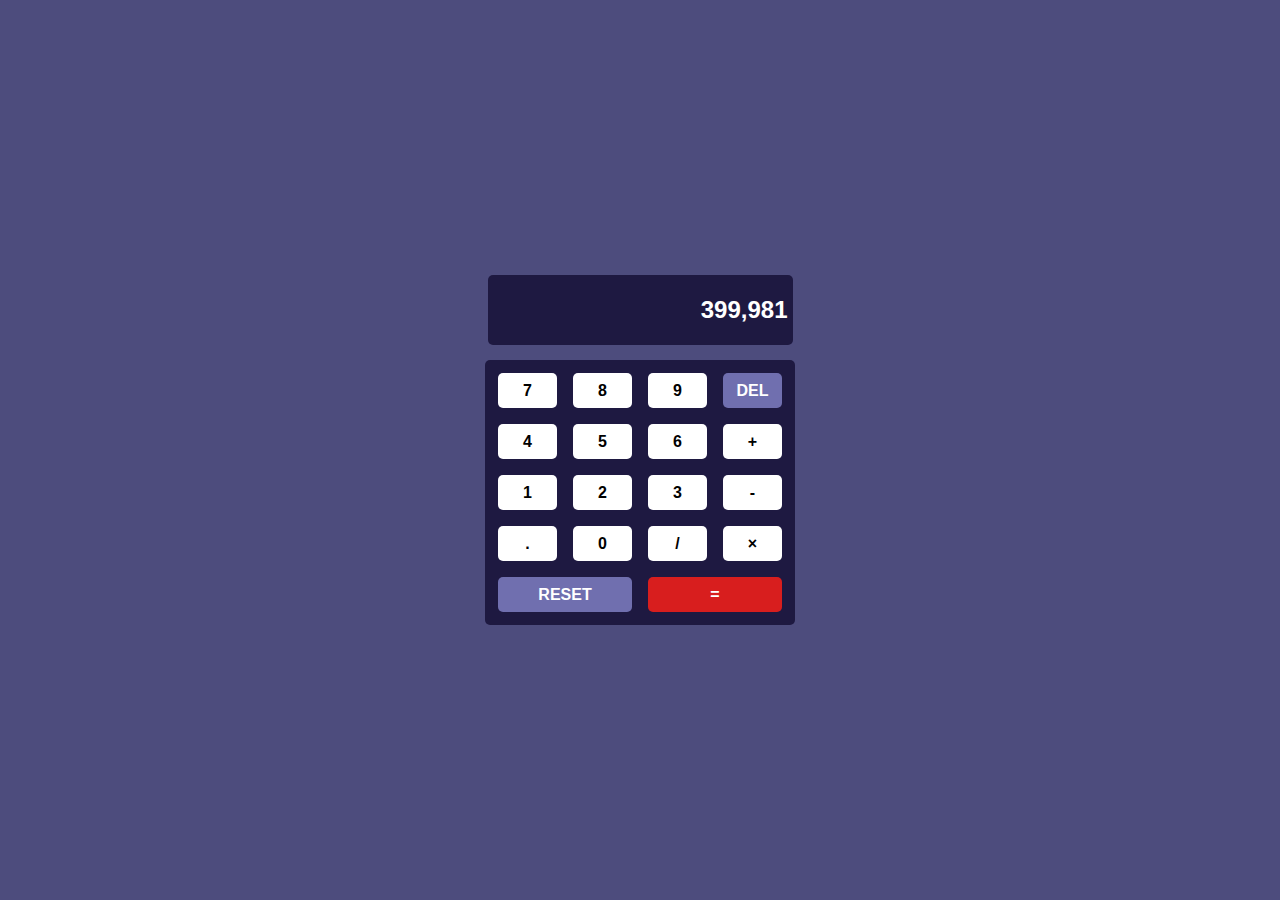
<file: Calculator/index.html>
<!DOCTYPE html>
<html lang="en">
<head>
    <meta charset="UTF-8">
    <meta http-equiv="X-UA-Compatible" content="IE=edge">
    <meta name="viewport" content="width=device-width, initial-scale=1.0">
    <link rel="stylesheet" href="calculator.css">
    <title>Calculator</title>
</head>
<body>
    <div class="calc">
    <div class="cal">
        <div class="display">399,981</div>
        <div class="container">
            <div class="first">
                <div class="row1">
                    <span class="seven">7</span>
                    <span class="eight">8</span>
                    <span class="nine">9</span>
                    <span class="del">DEL</span>
                </div>
            </div>
            <div class="row2">
                <span class="four">4</span>
                <span class="five">5</span>
                <span class="six">6</span>
                <span class="add">+</span>
            </div>
            <div class="row3">
                <span class="one">1</span>
                <span class="two">2</span>
                <span class="three">3</span>
                <span class="subt">-</span>
            </div>
            <div class="row4">
                <span class="dot">.</span>
                <span class="zero">0</span>
                <span class="div">/</span>
                <span class="mul">&times;</span>
            </div>
        <div class="last">
            <div class="row5">
                <span id="reset">RESET</span>
                <span id="equal">=</span>
            </div>
            </div>
        </div>
    </div>
    </div>
    
</body>
</html>
</file>
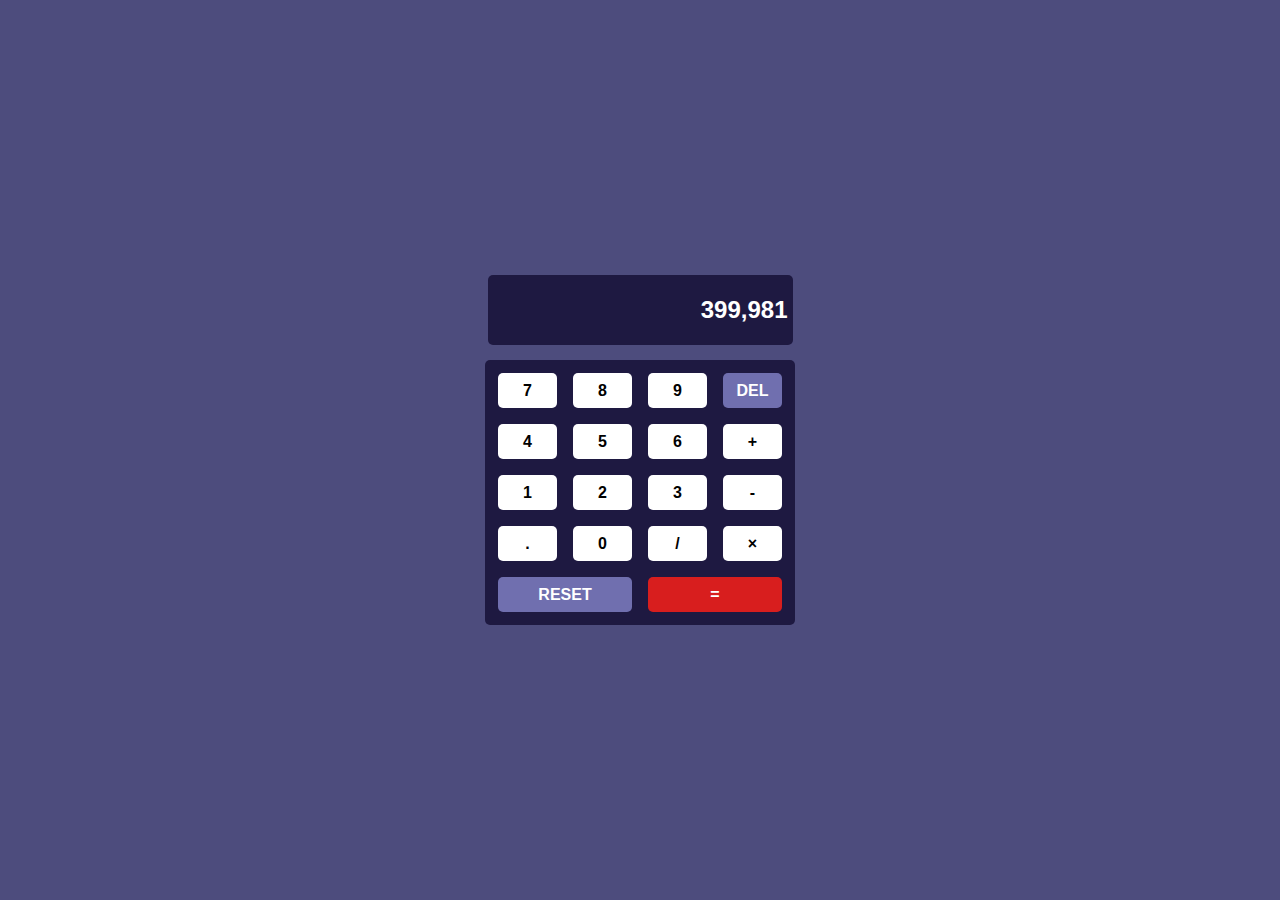
<file: Calculator/calculator.html>
<!DOCTYPE html>
<html lang="en">
<head>
    <meta charset="UTF-8">
    <meta http-equiv="X-UA-Compatible" content="IE=edge">
    <meta name="viewport" content="width=device-width, initial-scale=1.0">
    <link rel="stylesheet" href="calculator.css">
    <title>Calculator</title>
</head>
<body>
    <div class="calc">
    <div class="cal">
        <div class="display">399,981</div>
        <div class="container">
            <div class="first">
                <div class="row1">
                    <span class="seven">7</span>
                    <span class="eight">8</span>
                    <span class="nine">9</span>
                    <span class="del">DEL</span>
                </div>
            </div>
            <div class="row2">
                <span class="four">4</span>
                <span class="five">5</span>
                <span class="six">6</span>
                <span class="add">+</span>
            </div>
            <div class="row3">
                <span class="one">1</span>
                <span class="two">2</span>
                <span class="three">3</span>
                <span class="subt">-</span>
            </div>
            <div class="row4">
                <span class="dot">.</span>
                <span class="zero">0</span>
                <span class="div">/</span>
                <span class="mul">&times;</span>
            </div>
        <div class="last">
            <div class="row5">
                <span id="reset">RESET</span>
                <span id="equal">=</span>
            </div>
            </div>
        </div>
    </div>
    </div>
    
</body>
</html>
</file>
<file: Calculator/calculator.css>
html,body{
    margin: 0px;
    padding: 0px;
    font-family: Arial, Helvetica, sans-serif;
    font-weight: bold;
    font-size: 16px;
}
.calc{
    display: flex;
    flex-direction: row;
    justify-content: center;
    align-items: center;
    height: 100vh;
    width: 100%;
    background-color: #4D4C7D;}
.cal{
    display: flex;
    flex-direction: column;
    align-items: center;
    justify-content: center;
    height: 350px;
    width: 300px;
}

.display{
    display: flex;
    background-color: #1e1941;
    width: 100%;
    margin-bottom: 15px;
    height: 100px;
    justify-content: flex-end;
    color: white;
    align-items: flex-end;
    align-items: center;
    padding: auto;
    padding-right: 5px;
    border-radius: 5px;
    font-size: x-large;
}
.container {
    display: flex;
    flex-direction: column;
    background-color: #1e1941;;
    height: 100%;
    width: 100%;
    justify-content: center;
    align-items: center;
    border-radius: 5px;
    padding: 5px;
   

}

.container div{
    display:flex;
    flex-direction: row;
    width: 100%;
   
}

.container span{
    display: flex;
    margin-right: 20px;
    color: black;
    background-color: white;
    margin: 8px;
    border-radius: 5px;
    justify-content: center;
    align-items: center;
    width: 70px;
    padding: 5px;
    height: 25px;
}
.first .del{
    background-color: #706faf;
    color: white;
}
.row5 #reset{
    width: 50%;;
    color: white;
    background-color: #706faf
}
.row5 #equal{
    width: 50%;
    background-color: rgb(216, 30, 30);
    color: white;
}
</file>
